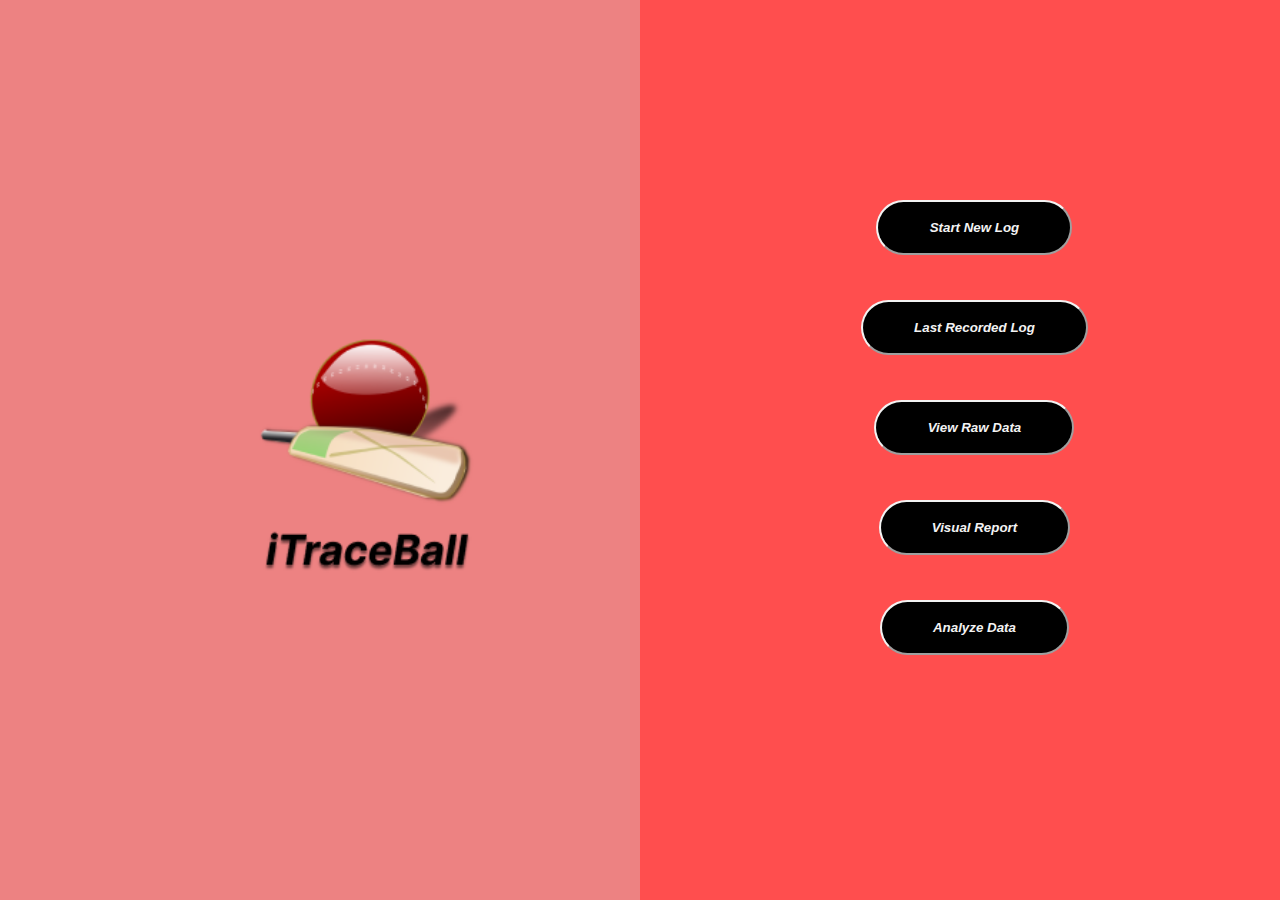
<file: index.html>
<html lang="en">
    <head>
        <meta charset="UTF-8">
        <meta name="viewport" content="width=device-width, initial-scale=1.0">
    
        <!-- Boxicons -->
        <link href='https://unpkg.com/boxicons@2.0.9/css/boxicons.min.css' rel='stylesheet'>
        <!-- My CSS -->
        <link rel="stylesheet" href="style2.css">
    
        <title>iTraceBall</title>
    </head>
    
    <body>
        <img src="cricket logo.png">
        <div class="button-content"> 
            <a href="newlog.html">
                <button type="button">Start New Log</button>
            </a>
            <a href="recordedlog.html">
                <button type="button">Last Recorded Log</button>
            </a>
            <a href="rawdata.html">
                <button type="button">View Raw Data</button>
            </a>
            <a href="motionvisuals.html">
                <button type="button">Visual Report</button>
            </a>
            <a href="analysedata.html">
                <button type="button">Analyze Data</button>
            </a>
        </div>
    </body>
</html>
</file>
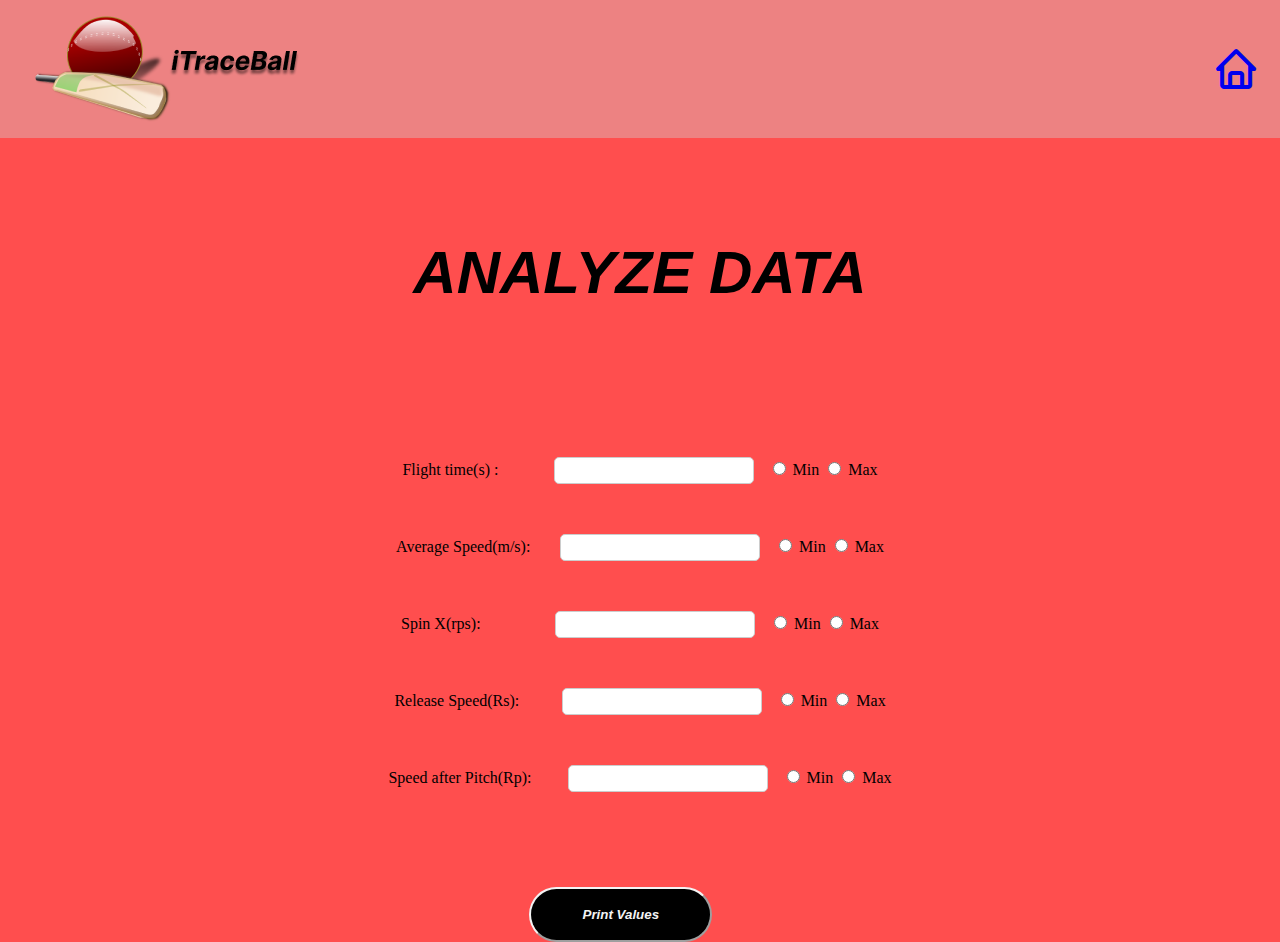
<file: analysedata.html>
<html>

<head>
  <meta charset="UTF-8">
  <meta name="viewport" content="width=device-width, initial-scale=1.0">

  <!-- Boxicons -->
  <link href='https://unpkg.com/boxicons@2.0.9/css/boxicons.min.css' rel='stylesheet'>
  <!-- My CSS -->
  <link rel="stylesheet" href="analysedata.css">
  <title>
    Analyze Data page
  </title>
</head>

<body>

  <body>
    <nav class="navbar">
      <div class="navbar-logo">
        <img src="cricket ball upper.png" alt="Logo">
      </div>
      <div class="navbar-home">
        <a href="index.html">
          <i class='bx bx-home'></i> <!-- Home icon from Boxicons -->
        </a>
      </div>
    </nav>
    <div class="heading">
      <h2>ANALYZE DATA</h2>
    </div>
    <div class="container">
      <div class="textbox-container1">
        <label for="textbox1">Flight time(s) :</label>
        <input type="text" id="textbox1" class="textbox1" oninput="restrictInput(this)">
        <div class="radiobutton">
          <input type="radio" id="option1_1" name="options1" value="Min">
          <label for="option1_1">Min</label>
          <input type="radio" id="option2_1" name="options1" value="Max">
          <label for="option2">Max</label>
        </div>
      <div class="textbox-container2">
        <label for="textbox2">Average Speed(m/s):</label>
        <input type="text" id="textbox2" class="textbox2" oninput="restrictInput(this)">
        <div class="radiobutton">
          <input type="radio" id="option1_2" name="options2" value="Min">
          <label for="option1">Min</label>
          <input type="radio" id="option2_2" name="options2" value="Max">
          <label for="option2">Max</label>
        </div>
      <div class="textbox-container3">
        <label for="textbox3">Spin X(rps):</label>
        <input type="text" id="textbox3" class="textbox3" oninput="restrictInput(this)">
        <div class="radiobutton">
          <input type="radio" id="option1_3" name="options3" value="Min">
          <label for="option1">Min</label>
          <input type="radio" id="option2_3" name="options3" value="Max">
          <label for="option2">Max</label>
        </div>
      <div class="textbox-container4">
        <label for="textbox4">Release Speed(Rs):</label>
        <input type="text" id="textbox4" class="textbox4" oninput="restrictInput(this)">
        <div class="radiobutton">
          <input type="radio" id="option1_4" name="options4" value="Min">
          <label for="option1">Min</label>
          <input type="radio" id="option2_4" name="options4" value="Max">
          <label for="option2">Max</label>
        </div>
      <div class="textbox-container5">
        <label for="textbox5">Speed after Pitch(Rp):</label>
        <input type="text" id="textbox5" class="textbox5" oninput="restrictInput(this)">
        <div class="radiobutton">
          <input type="radio" id="option1_5" name="options5" value="Min">
          <label for="option1">Min</label>
          <input type="radio" id="option2_5" name="options5" value="Max">
          <label for="option2">Max</label>
        </div>
      </div>
    </div>
    <button onclick="printValues()">Print Values</button>
    <script src="analysedata.js"></script>
  </body>

</html>
</file>
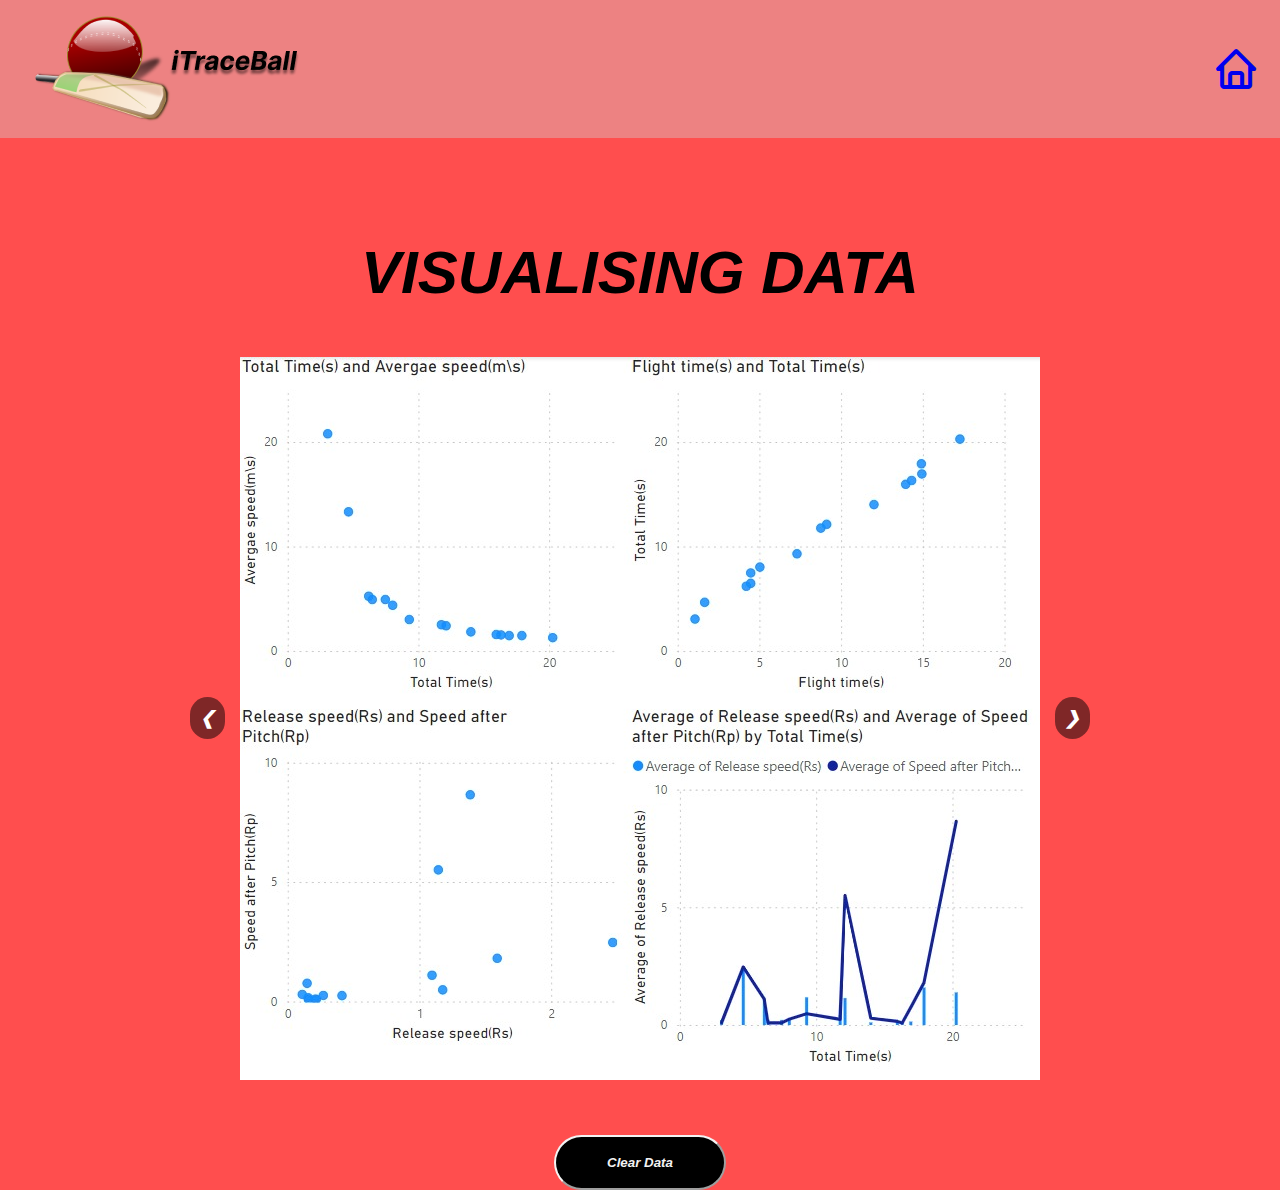
<file: motionvisuals.html>
<html>
    <head>
        <meta charset="UTF-8">
        <meta name="viewport" content="width=device-width, initial-scale=1.0">
    
        <!-- Boxicons -->
        <link href='https://unpkg.com/boxicons@2.0.9/css/boxicons.min.css' rel='stylesheet'>
        <!-- My CSS -->
        <link rel="stylesheet" href="motionvisuals.css">
        <title>
            Raw Data page
        </title>
    </head>
    <body>
        <!-- <img src="cricket logo.png"> -->
        <!-- <h1>This is for Raw Data page</h1> -->
        <!-- This comment is for git understanding -->
        <nav class="navbar">
            <div class="navbar-logo">
              <img src="cricket ball upper.png" alt="Logo">
            </div>
            <div class="navbar-home">
                <a href="index.html">
                    <i class='bx bx-home'></i> <!-- Home icon from Boxicons -->
                </a>
            </div>
          </nav>
          <div class="heading">
            <h2>VISUALISING DATA</h2>
        </div>
    </section>
    <div class="carousel">
        <div class="carousel-container">
          <img src="vd1.jpeg" id="myImage" class="carousel-image" alt="Image 1">
          <img src="vd2.jpeg" id="myImage" class="carousel-image" alt="Image 2">
          <img src="vd3.jpeg" id="myImage" class="carousel-image" alt="Image 3">
          <img src="vd4.jpeg" id="myImage" class="carousel-image" alt="Image 4">
          <img src="vd5.jpeg" id="myImage" class="carousel-image" alt="Image 5">
          <img src="vd6.jpeg" id="myImage" class="carousel-image" alt="Image 6">
          <img src="vd7.jpeg" id="myImage" class="carousel-image" alt="Image 7">
        </div>
        <button class="prev" id="myImage" onclick="prevImage()">&#10094;</button>
        <button class="next" id="myImage" onclick="nextImage()">&#10095;</button>
      </div>
        <div class="button-container">
            <button onclick="clearImage()" type="button">Clear Data</button>
        </div>
        <script src="motionvisuals.js">
            
        </script>
    </body>
</html>
</file>
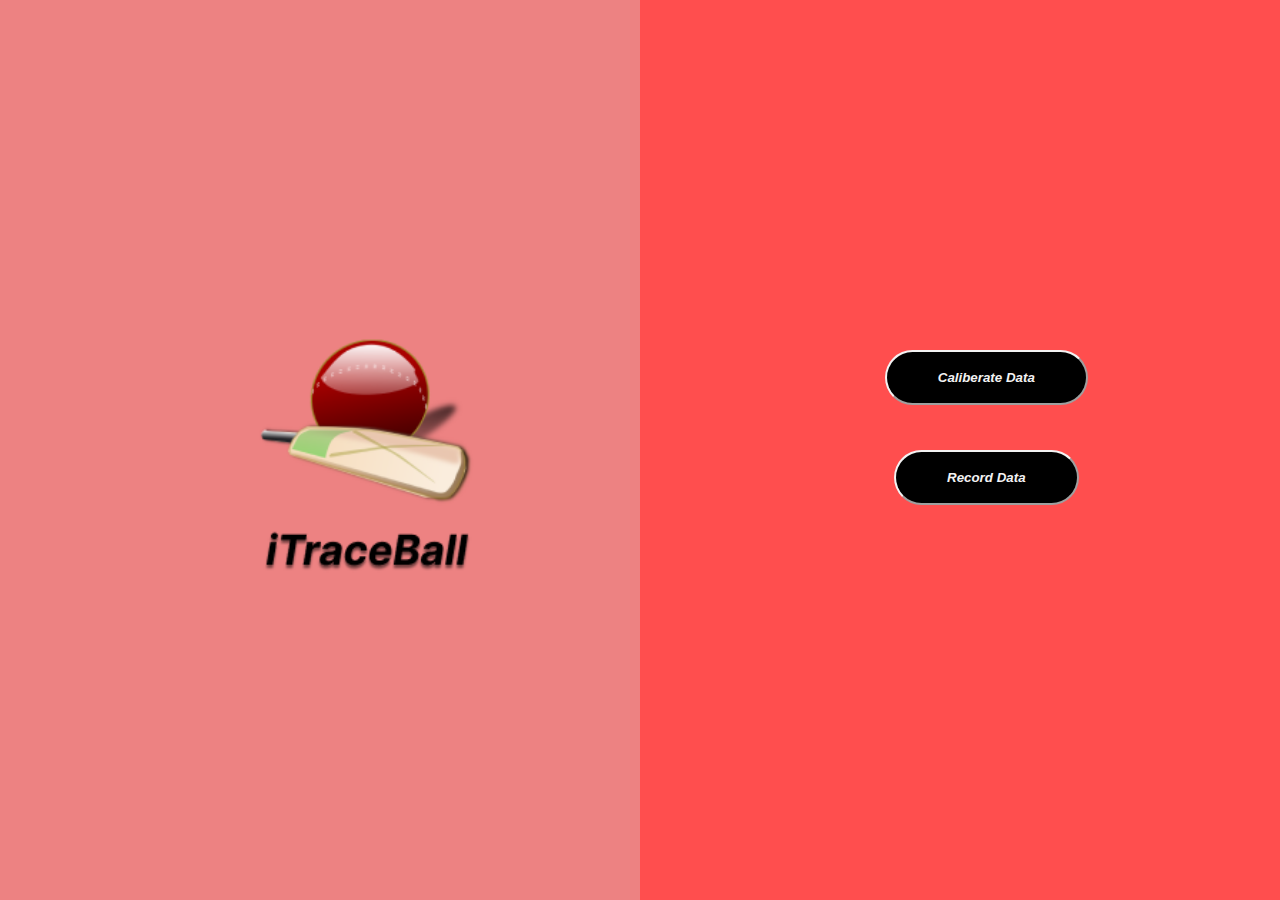
<file: newlog.html>
<html lang="en">
    <head>
        <meta charset="UTF-8">
        <meta name="viewport" content="width=device-width, initial-scale=1.0">
    
        <!-- Boxicons -->
        <link href='https://unpkg.com/boxicons@2.0.9/css/boxicons.min.css' rel='stylesheet'>
        <!-- My CSS -->
        <link rel="stylesheet" href="style2.css"> 
        <!-- this is the same stylesheet used for the intro page -->
        <!-- <script src="newlog.js"></script> -->
    
        <title>iTraceBall</title>
    </head>
    
    <body>
        <img src="cricket logo.png">
        <div class="button-content"> 
            <a href="newlog.html">
                <!-- <button type="button">Start New Log</button> -->
            </a>
            <a href="#">
                <button id="calibrate">Caliberate Data</button>
            </a>
            <a href="rawdata.html">
                <button type="button">Record Data</button>
            </a>
            <a href="motionvisuals.html">
                <!-- <button type="button">Motion Visuals</button> -->
            </a>
        </div>
    </body>
    <script>
        // This function will execute when the page loads
window.onload = function() {
    alert("Your data has started recording successfully");
};

// Get a reference to the Calibrate button
var button = document.getElementById('calibrate');

// Check if the button is found
if (button) {
    // Add a click event listener to the button
    button.addEventListener('click', function() {
        // Display an alert when the button is clicked
        alert('Your data is being calibrated');
    });
} else {
    console.error('Button with id "calibrate" not found');
}

    </script>
</html>
</file>
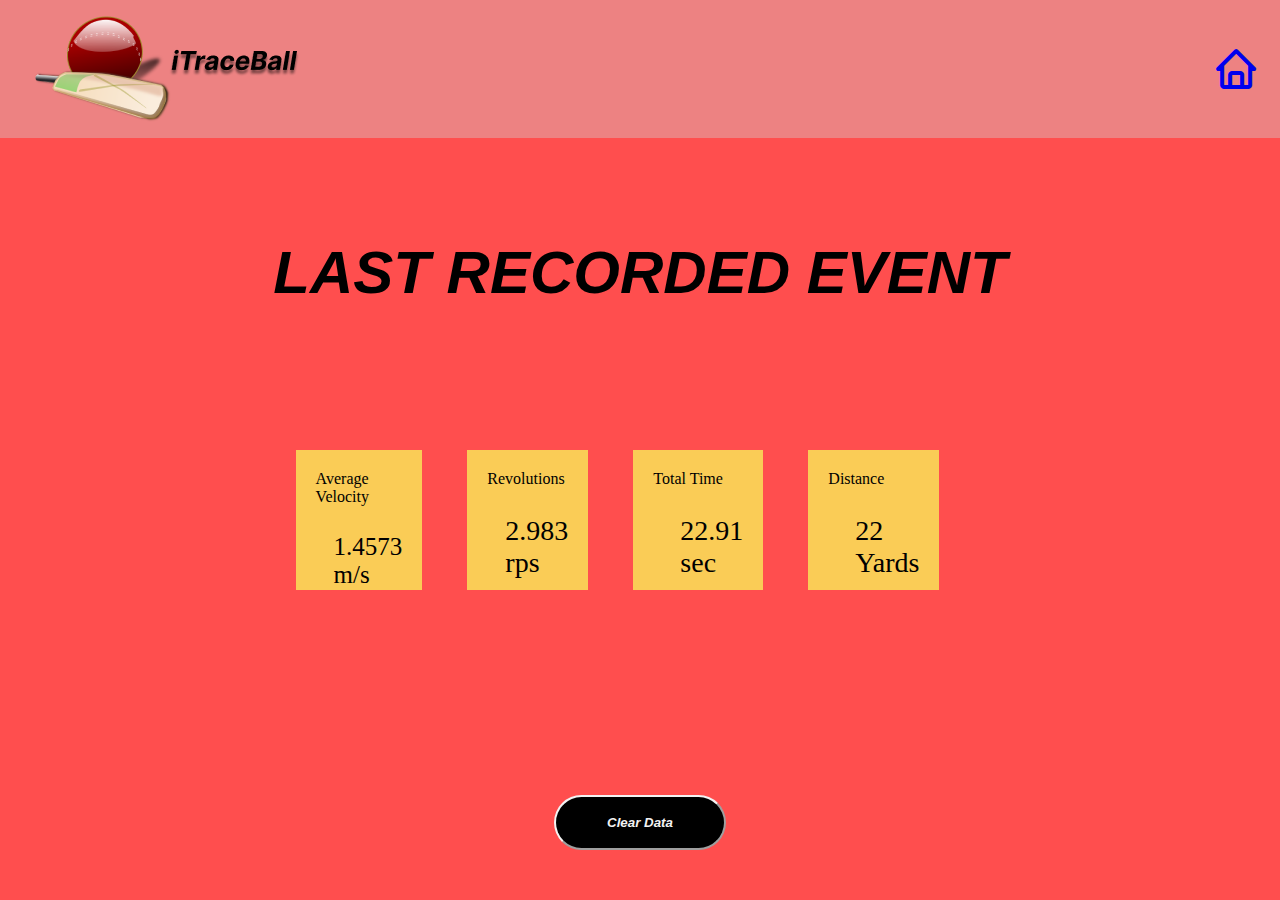
<file: recordedlog.html>
<html>
    <head>
        <meta charset="UTF-8">
        <meta name="viewport" content="width=device-width, initial-scale=1.0">
    
        <!-- Boxicons -->
        <link href='https://unpkg.com/boxicons@2.0.9/css/boxicons.min.css' rel='stylesheet'>
        <!-- My CSS -->
        <link rel="stylesheet" href="recordedlog.css">
        <title>
            Raw Data page
        </title>
    </head>
    <body>
        <!-- <img src="cricket logo.png"> -->
        <!-- <h1>This is for Raw Data page</h1> -->
        <nav class="navbar">
            <div class="navbar-logo">
              <img src="cricket ball upper.png" alt="Logo">
            </div>
            <div class="navbar-home">
                <a href="index.html">
                    <i class='bx bx-home'></i> <!-- Home icon from Boxicons -->
                </a>
            </div>
          </nav>
          <div class="heading">
            <h2>LAST RECORDED EVENT</h2>
        </div>
    </section>
        <div class="unitbox">

            <div class="yellow-box1">
                Average Velocity
                <div class="inside-yellow-box-1">
                    <span id="velocityValue">1.4573 </span> m/s
                </div>
            </div>
            <div class="yellow-box2">
                Revolutions
                <div class="inside-yellow-box-2">
                    <span id="revolutionsValue">2.983 </span>rps
                </div>
            </div>
            <div class="yellow-box3">
                Total Time
                <div class="inside-yellow-box-3">
                    <span id="timeValue">22.91 </span>sec
                </div>
            </div>
            <div class="yellow-box4">
                Distance
                <div class="inside-yellow-box-4">
                    <span id="distanceValue">22 </span>Yards
                </div>
            </div>
        </div>
        <div class="button-container">
            <button type="button" onclick="clearData()">Clear Data</button>
        </div>
        <script>
            function clearData() {
                // Clear the values displayed on the webpage
                document.getElementById("velocityValue").innerText = "";
                document.getElementById("revolutionsValue").innerText = "";
                document.getElementById("timeValue").innerText = "";
                document.getElementById("distanceValue").innerText = "";
            }
            
        </script>
    </body>
</html>
</file>
<file: style2.css>
@import url('https://fonts.googleapis.com/css2?family=Lato:wght@400;700&family=Poppins:wght@400;500;600;700&display=swap');

:root {
    --light: #ED8282;
    --dark: #FF4E4E;
    --white: #f3f3f3;
    --inter: 'Inter', sans-serif;
}

img {
    width: 70%; /* Adjust the image width based on the screen size */
    max-width: 300px; /* Set a maximum width for the image */
    margin-top: 35vh; /* Adjust the top margin based on the screen height */
    margin-bottom: 5vh; /* Adjust the bottom margin based on the screen height */
    margin-left: 17vw; /* Adjust the left margin based on the screen width */
}

body {
    margin: 0;
    padding: 0;
    height: 100vh; /* Set the body height to the full viewport height */
    background: linear-gradient(to right, var(--light) 50%, var(--dark) 50%);
}

.button-content {
    display: flex;
    flex-direction: column;
    justify-content: center; /* Center items vertically */
    align-items: center; /* Center items horizontally */
    position: absolute; /* Absolute positioning to keep the buttons in view */
    top: 50%;
    right: 15vw; /* Adjust the right position based on the screen width */
    transform: translateY(-50%); /* Center vertically */
}

.button-content button {
    margin-bottom: 5vh; /* Adjust the bottom margin based on the screen height */
}

.button-content button:hover {
    background-color: var(--white);
    color: black;
}

button {
    padding: 2vh 4vw; /* Adjust padding based on screen size */
    border-radius: 3vw; /* Adjust border-radius based on screen size */
    border-color: var(--white);
    transition: var(--white) 0.5s;
    background-color: black;
    color: var(--white);
    font-family: var(--inter);
    font-style: italic;
    font-weight: bold;
    max-width: 80vw; /* Limit button width based on screen size */
    max-height: 10vh; /* Limit button height based on screen size */
}

.yellow-box1 {
    width: 200px; /* Adjust width as needed */
    height: 100px; /* Adjust height as needed */
    background-color: yellow;
    color: black;
    padding: 20px; /* Adjust padding as needed */
  }
.yellow-box2 {
    width: 200px; /* Adjust width as needed */
    height: 100px; /* Adjust height as needed */
    background-color: yellow;
    color: black;
    padding: 20px; /* Adjust padding as needed */
  }
.yellow-box3 {
    width: 200px; /* Adjust width as needed */
    height: 100px; /* Adjust height as needed */
    background-color: yellow;
    color: black;
    padding: 20px; /* Adjust padding as needed */
  }
.yellow-box4 {
    width: 200px; /* Adjust width as needed */
    height: 100px; /* Adjust height as needed */
    background-color: yellow;
    color: black;
    padding: 20px; /* Adjust padding as needed */
  }

@media (max-width: 768px) {
    img {
        width: 80%; /* Adjust the image width for smaller screens */
    }
}

@media (max-width: 480px) {
    img {
        width: 90%; /* Adjust the image width for even smaller screens */
    }
}
</file>
<file: analysedata.css>
@import url('https://fonts.googleapis.com/css2?family=Lato:wght@400;700&family=Poppins:wght@400;500;600;700&display=swap');

:root {
    --light: #ED8282;
    --dark: #FF4E4E;
    --white: #f3f3f3;
    --inter: 'Inter', sans-serif;
    --yellow: #FACC56;
}

/* img {
    width: 70%; /* Adjust the image width based on the screen size */
   /* max-width: 300px;*/ /* Set a maximum width for the image */
   /* margin-top: 35vh;*/ /* Adjust the top margin based on the screen height */
    /*margin-bottom: 5vh;*/ /* Adjust the bottom margin based on the screen height */
   /* margin-left: 17vw;*/ /* Adjust the left margin based on the screen width */
/*} */

body {
    margin: 0;
    padding: 0;
    height: 100vh; /* Set the body height to the full viewport height */
    /* background: linear-gradient(to right, var(--light) 50%, var(--dark) 50%); */
    background: var(--dark);
}

.button-container button:hover {
    background-color: var(--white);
    color: black;
}

/* .button-container {
	position: absolute;
	bottom: 50;
	left: 50%;
	transform: translateX(-50%);
	width: 100%;
	display: flex;
	justify-content: center;
  } */
  
  button {
	padding: 2vh 4vw; /* Adjust padding based on screen size */
	border-radius: 3vw; /* Adjust border-radius based on screen size */
	border-color: var(--white);
	transition: var(--white) 0.5s;
	background-color: black;
	color: var(--white);
	font-family: var(--inter);
	font-style: italic;
	font-weight: bold;
	max-width: 80vw; /* Limit button width based on screen size */
	max-height: 10vh; /* Limit button height based on screen size */
    margin-left: -3vw;
    margin-top: 5vh;
  }
  
  .navbar {
	background-color: var(--light);
	display: flex;
	justify-content: space-between;
	align-items: center;
	padding: 10px 20px; /* Adjust padding as needed */
  }
  /* .button {
    padding: 10px 20px;
    border-radius: 5px;
    border: none;
    background-color: black;
    color: white;
    cursor: pointer;
    font-size: 16px;
}
margin-top: 20px; */
  .container {
    text-align: center;
    margin-top: 150px;
}

.textbox-label {
    display: block;
    margin-bottom: 50px;
}
.radiobutton{
    display: inline-block;
    margin-left: 10px;
}
.textbox1 {
    width: 200px;
    padding: 5px;
    margin-bottom: 50px;
    border-radius: 5px;
    border: 1px solid #ccc;
    box-sizing: border-box;
    /* margin-top: 250px; */
    margin-left: 4vw;
}
.textbox2 {
    width: 200px;
    padding: 5px;
    margin-bottom: 50px;
    border-radius: 5px;
    border: 1px solid #ccc;
    box-sizing: border-box;
    /* margin-top: 250px; */
    margin-left: 2vw;
}
.textbox3 {
    width: 200px;
    padding: 5px;
    margin-bottom: 50px;
    border-radius: 5px;
    border: 1px solid #ccc;
    box-sizing: border-box;
    /* margin-top: 250px; */
    margin-left: 5.5vw;
}
.textbox4 {
    width: 200px;
    padding: 5px;
    margin-bottom: 50px;
    border-radius: 5px;
    border: 1px solid #ccc;
    box-sizing: border-box;
    /* margin-top: 250px; */
    margin-left: 3vw;
}
.textbox5 {
    width: 200px;
    padding: 5px;
    margin-bottom: 50px;
    border-radius: 5px;
    border: 1px solid #ccc;
    box-sizing: border-box;
    /* margin-top: 250px; */
    margin-left: 2.5vw;
}

/* .textbox-container2{
    margin-bottom: 20px;
    margin-left: 2vw;
}
.textbox-container4{
    margin-bottom: 20px;
    margin-left: 3vw;
}
.textbox-container5{
    margin-bottom: 20px;
    margin-left: 1.5vw;
}
.textbox-container3{
    margin-bottom: 20px;
    margin-right: 3vw;
} */
  .navbar-logo,
  .navbar-home {
	font-size: 48px;
	color: black;
  }

  .heading {
    text-align: center; /* Align the heading text to the center */
    margin-top: 100px; /* Adjust the top margin as needed */
    color: black; /* Set the text color */
	font-style: italic;
	font-size: 40px;
	font-family: var(--inter);
}

@media (max-width: 768px) {
    img {
        width: 80%; /* Adjust the image width for smaller screens */
    }
}

@media (max-width: 480px) {
    img {
        width: 90%; /* Adjust the image width for even smaller screens */
    }
}
</file>
<file: motionvisuals.css>
@import url('https://fonts.googleapis.com/css2?family=Lato:wght@400;700&family=Poppins:wght@400;500;600;700&display=swap');

:root {
    --light: #ED8282;
    --dark: #FF4E4E;
    --white: #f3f3f3;
    --inter: 'Inter', sans-serif;
    --yellow: #FACC56;
}

/* img {
    width: 70%; /* Adjust the image width based on the screen size */
   /* max-width: 300px;*/ /* Set a maximum width for the image */
   /* margin-top: 35vh;*/ /* Adjust the top margin based on the screen height */
    /*margin-bottom: 5vh;*/ /* Adjust the bottom margin based on the screen height */
   /* margin-left: 17vw;*/ /* Adjust the left margin based on the screen width */
/*} */

body {
    margin: 0;
    padding: 0;
    height: 100vh; /* Set the body height to the full viewport height */
    /* background: linear-gradient(to right, var(--light) 50%, var(--dark) 50%); */
    background: var(--dark);
}

.button-container button:hover {
    background-color: var(--white);
    color: black;
}

.button-container {
	position: absolute;
	bottom: -290;
	left: 50%;
	transform: translateX(-50%);
	width: 100%;
	display: flex;
	justify-content: center;
}
  
  button {
	padding: 2vh 4vw; /* Adjust padding based on screen size */
	border-radius: 3vw; /* Adjust border-radius based on screen size */
	border-color: var(--white);
	transition: var(--white) 0.5s;
	background-color: black;
	color: var(--white);
	font-family: var(--inter);
	font-style: italic;
	font-weight: bold;
	max-width: 80vw; /* Limit button width based on screen size */
	max-height: 13vh; /* Limit button height based on screen size */
  }

.yellow-box1 {
    width: 200px; /* Adjust width as needed */
    height: 100px; /* Adjust height as needed */
    background-color: var(--yellow);
    color: black;
    padding: 20px; /* Adjust padding as needed */
  }
.yellow-box2 {
    width: 200px; /* Adjust width as needed */
    height: 100px; /* Adjust height as needed */
    background-color: var(--yellow);
    color: black;
    padding: 20px; /* Adjust padding as needed */
  }
.yellow-box3 {
    width: 200px; /* Adjust width as needed */
    height: 100px; /* Adjust height as needed */
    background-color: var(--yellow);
    color: black;
    padding: 20px; /* Adjust padding as needed */
  }
.yellow-box4 {
    width: 200px; /* Adjust width as needed */
    height: 100px; /* Adjust height as needed */
    background-color: var(--yellow);
    color: black;
    padding: 20px; /* Adjust padding as needed */
  }
.unitbox{
    display: flex;
    flex-direction: row;
    justify-content: center; /* Center items vertically */
    align-items: center; /* Center items horizontally */
    position: absolute; /* Absolute positioning to keep the buttons in view */
    top: 50%;
    right: 0vw; /* Adjust the right position based on the screen width */
	left: 50vw;
    transform: translateX(-50%); /* Center vertically */
	/* border-right: 15vw; */
}
.navbar {
	background-color: var(--light);
	display: flex;
	justify-content: space-between;
	align-items: center;
	padding: 10px 20px; /* Adjust padding as needed */
  }
  
  .navbar-logo,
  .navbar-home {
	font-size: 48px;
	color: black;
  }

  .heading {
    text-align: center; /* Align the heading text to the center */
    margin-top: 100px; /* Adjust the top margin as needed */
    color: black; /* Set the text color */
	font-style: italic;
	font-size: 40px;
	font-family: var(--inter);
}
.visualdata{
  margin-left: 7.5vw;
}
@media (max-width: 768px) {
    img {
        width: 80%; /* Adjust the image width for smaller screens */
    }
}

@media (max-width: 480px) {
    img {
        width: 90%; /* Adjust the image width for even smaller screens */
    }
}
.carousel {
  position: relative;
  max-width: 800px;
  margin: 0 auto;
}

.carousel-container {
  display: flex;
  overflow: hidden;
}

.carousel-image {
  width: 150%;
  /* height: 100%; */
  display: none;
}

.prev,
.next {
  position: absolute;
  top: 50%;
  transform: translateY(-50%);
  background-color: rgba(0, 0, 0, 0.5);
  color: white;
  border: none;
  cursor: pointer;
  padding: 10px;
  font-size: 18px;
}

.prev {
  left: -50;
}

.next {
  right: -50;
}
</file>
<file: recordedlog.css>
@import url('https://fonts.googleapis.com/css2?family=Lato:wght@400;700&family=Poppins:wght@400;500;600;700&display=swap');

:root {
    --light: #ED8282;
    --dark: #FF4E4E;
    --white: #f3f3f3;
    --inter: 'Inter', sans-serif;
    --yellow: #FACC56;
}

/* img {
    width: 70%; /* Adjust the image width based on the screen size */
   /* max-width: 300px;*/ /* Set a maximum width for the image */
   /* margin-top: 35vh;*/ /* Adjust the top margin based on the screen height */
    /*margin-bottom: 5vh;*/ /* Adjust the bottom margin based on the screen height */
   /* margin-left: 17vw;*/ /* Adjust the left margin based on the screen width */
/*} */

body {
    margin: 0;
    padding: 0;
    height: 100vh; /* Set the body height to the full viewport height */
    /* background: linear-gradient(to right, var(--light) 50%, var(--dark) 50%); */
    background: var(--dark);
}

.button-container button:hover {
    background-color: var(--white);
    color: black;
}

.button-container {
	position: absolute;
	bottom: 50;
	left: 50%;
	transform: translateX(-50%);
	width: 100%;
	display: flex;
	justify-content: center;
  }
  
  button {
	padding: 2vh 4vw; /* Adjust padding based on screen size */
	border-radius: 3vw; /* Adjust border-radius based on screen size */
	border-color: var(--white);
	transition: var(--white) 0.5s;
	background-color: black;
	color: var(--white);
	font-family: var(--inter);
	font-style: italic;
	font-weight: bold;
	max-width: 80vw; /* Limit button width based on screen size */
	max-height: 10vh; /* Limit button height based on screen size */
  }

.yellow-box1 {
    width: 200px; /* Adjust width as needed */
    height: 100px; /* Adjust height as needed */
    background-color: var(--yellow);
    color: black;
    padding: 20px; /* Adjust padding as needed */
  }
.yellow-box2 {
    width: 200px; /* Adjust width as needed */
    height: 100px; /* Adjust height as needed */
    background-color: var(--yellow);
    color: black;
    padding: 20px; /* Adjust padding as needed */
  }
.yellow-box3 {
    width: 200px; /* Adjust width as needed */
    height: 100px; /* Adjust height as needed */
    background-color: var(--yellow);
    color: black;
    padding: 20px; /* Adjust padding as needed */
  }
.yellow-box4 {
    width: 200px; /* Adjust width as needed */
    height: 100px; /* Adjust height as needed */
    background-color: var(--yellow);
    color: black;
    padding: 20px; /* Adjust padding as needed */
  }
.unitbox{
    display: flex;
    flex-direction: row;
    justify-content: center; /* Center items vertically */
    align-items: center; /* Center items horizontally */
    position: absolute; /* Absolute positioning to keep the buttons in view */
    top: 50%;
    right: 0vw; /* Adjust the right position based on the screen width */
	left: 50vw;
    transform: translateX(-50%); /* Center vertically */
	/* border-right: 15vw; */
}
.unitbox .yellow-box1{
    margin-right: 5vh;
}
.unitbox .yellow-box2{
    margin-right: 5vh;
}
.unitbox .yellow-box3{
    margin-right: 5vh;
}
.unitbox .yellow-box4{
    margin-right: 5vh;
}
.unitbox .yellow-box4 .inside-yellow-box-4{
	margin-left: 3vh;
	margin-top: 3vh;
	font-size: 28px;

}
.unitbox .yellow-box3 .inside-yellow-box-3{
	margin-left: 3vh;
	margin-top: 3vh;
	font-size: 28px;

}
.unitbox .yellow-box2 .inside-yellow-box-2{
	margin-left: 2vh;
	margin-top: 3vh;
	font-size: 28px;

}
.unitbox .yellow-box1 .inside-yellow-box-1{
	margin-left: 2vh;
	margin-top: 3vh;
	font-size: 25px;

}
/* #content nav {
	height: 56px;
	background: var(--light);
    color: black;
	padding: 0 24px;
	display: flex;
	align-items: center;
	grid-gap: 24px;
	font-family: var(--inter);
	position: sticky;
	top: 0;
	left: 0;
	z-index: 1000;
}
#content nav::before {
    /* background-color: var(--geodis); *
	content: '';
	position: absolute;
	width: 40px;
	height: 40px;
	bottom: -40px;
	left: 0;
	/* border-radius: 50%; */
	/* box-shadow: -20px -20px 0 var(--light); *
}
#content nav a {
	color: var(--light);
}
#content nav .bx.bx-menu {
	cursor: pointer;
	color: var(--light);
}
#content nav .nav-link {
	font-size: 16px;
	transition: .3s ease;
}
#content nav .nav-link:hover {
	color: var(--light);
}
#content nav form {
	max-width: 400px;
	width: 100%;
	margin-right: auto;
}
#content nav form .form-input {
	display: flex;
	align-items: center;
	height: 36px;
}
#content nav form .form-input input {
	flex-grow: 1;
	padding: 0 16px;
	height: 100%;
	border: none;
	background: var(--grey);
	border-radius: 36px 0 0 36px;
	outline: none;
	width: 100%;
	color: var(--dark);
}
#content nav form .form-input button {
	width: 36px;
	height: 100%;
	display: flex;
	justify-content: center;
	align-items: center;
	background: var(--blue);
	color: var(--light);
	font-size: 18px;
	border: none;
	outline: none;
	border-radius: 0 36px 36px 0;
	cursor: pointer;
}
#content nav .notification {
	font-size: 20px;
	position: relative;
}
#content nav .notification .num {
	position: absolute;
	top: -6px;
	right: -6px;
	width: 20px;
	height: 20px;
	border-radius: 50%;
	border: 2px solid var(--light);
	background: var(--white);
	color: var(--light);
	font-weight: 700;
	font-size: 12px;
	display: flex;
	justify-content: center;
	align-items: center;
}
#content nav .profile img {
	width: 36px;
	height: 36px;
	object-fit: cover;
	border-radius: 50%;
}
#content nav .switch-mode {
	display: block;
	min-width: 50px;
	height: 25px;
	border-radius: 25px;
	background: var(--grey);
	cursor: pointer;
	position: relative;
}
#content nav .switch-mode::before {
	content: '';
	position: absolute;
	top: 2px;
	left: 2px;
	bottom: 2px;
	width: calc(25px - 4px);
	background: var(--geodis);
	border-radius: 50%;
	transition: all .3s ease;
}
#content nav #switch-mode:checked + .switch-mode::before {
	left: calc(100% - (25px - 4px) - 2px);
} */

.navbar {
	background-color: var(--light);
	display: flex;
	justify-content: space-between;
	align-items: center;
	padding: 10px 20px; /* Adjust padding as needed */
  }
  
  .navbar-logo,
  .navbar-home {
	font-size: 48px;
	color: black;
  }

  .heading {
    text-align: center; /* Align the heading text to the center */
    margin-top: 100px; /* Adjust the top margin as needed */
    color: black; /* Set the text color */
	font-style: italic;
	font-size: 40px;
	font-family: var(--inter);
}

@media (max-width: 768px) {
    img {
        width: 80%; /* Adjust the image width for smaller screens */
    }
}

@media (max-width: 480px) {
    img {
        width: 90%; /* Adjust the image width for even smaller screens */
    }
}
</file>
